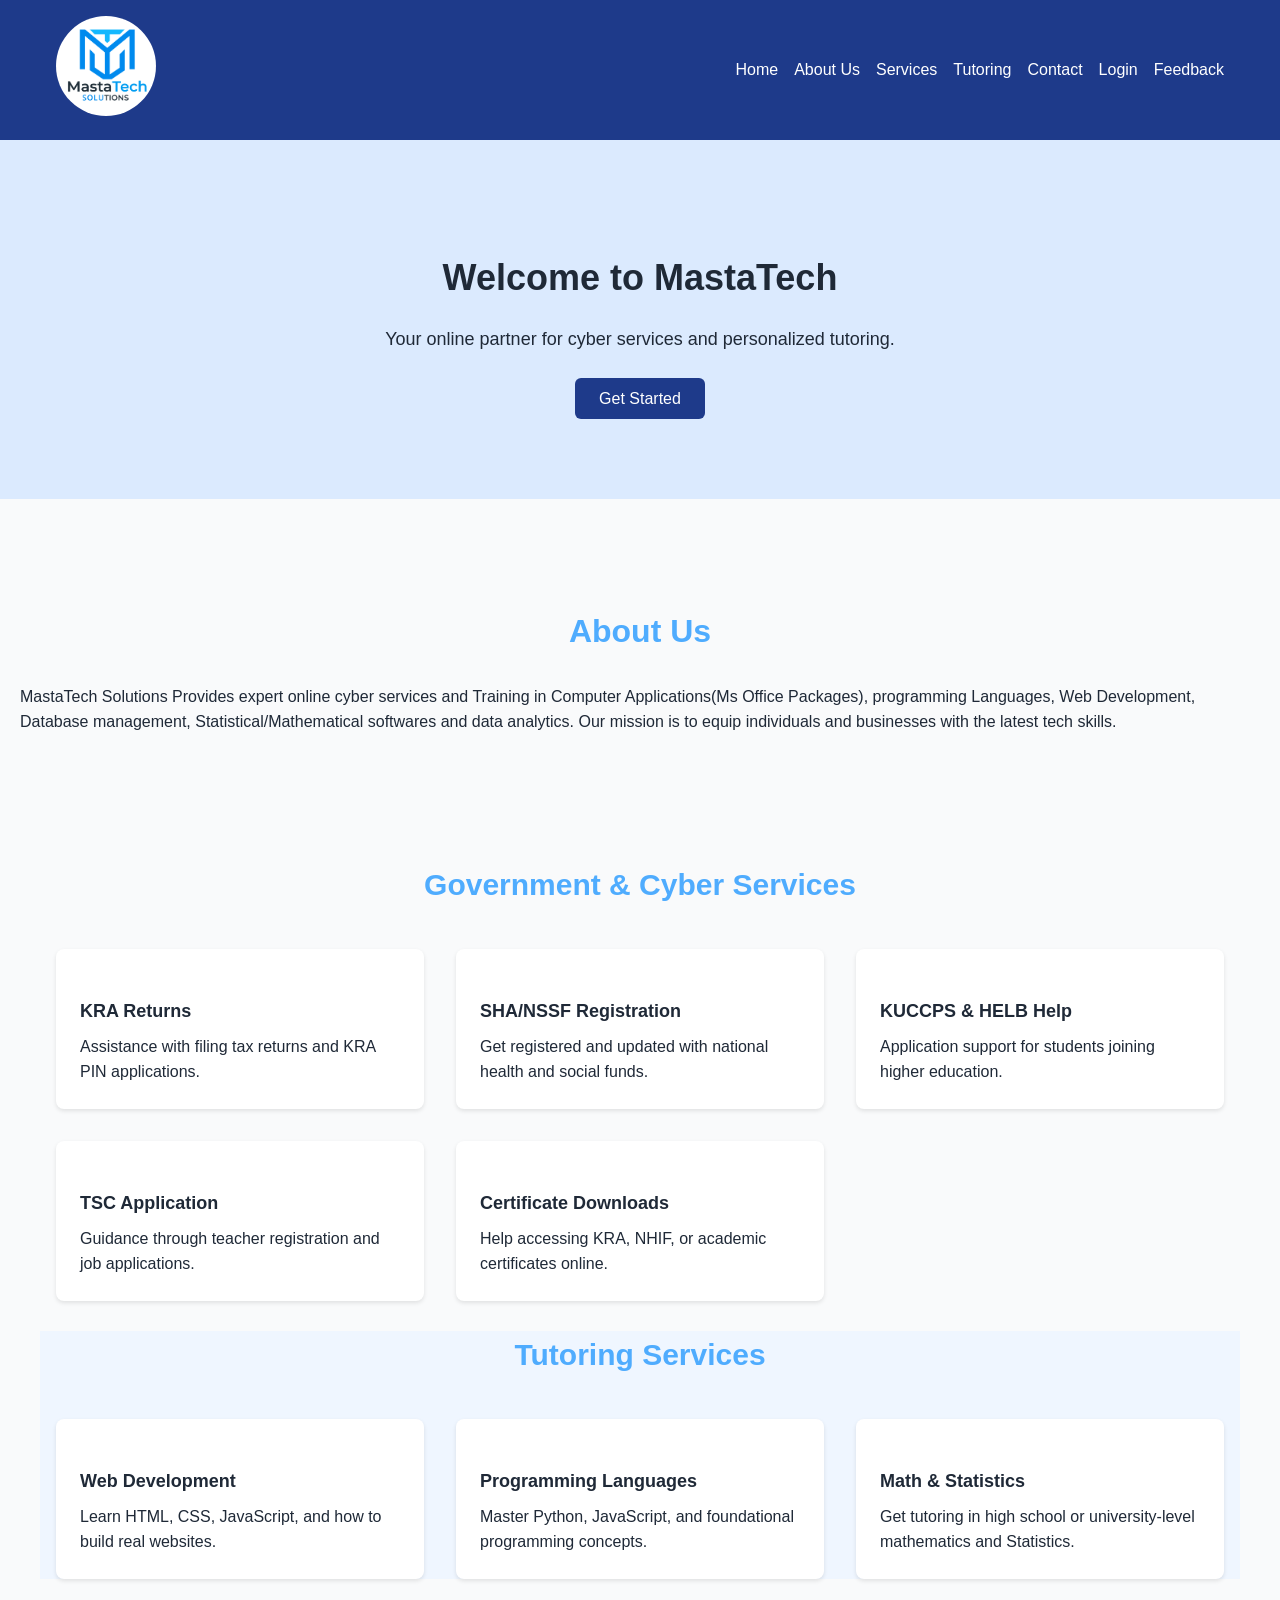
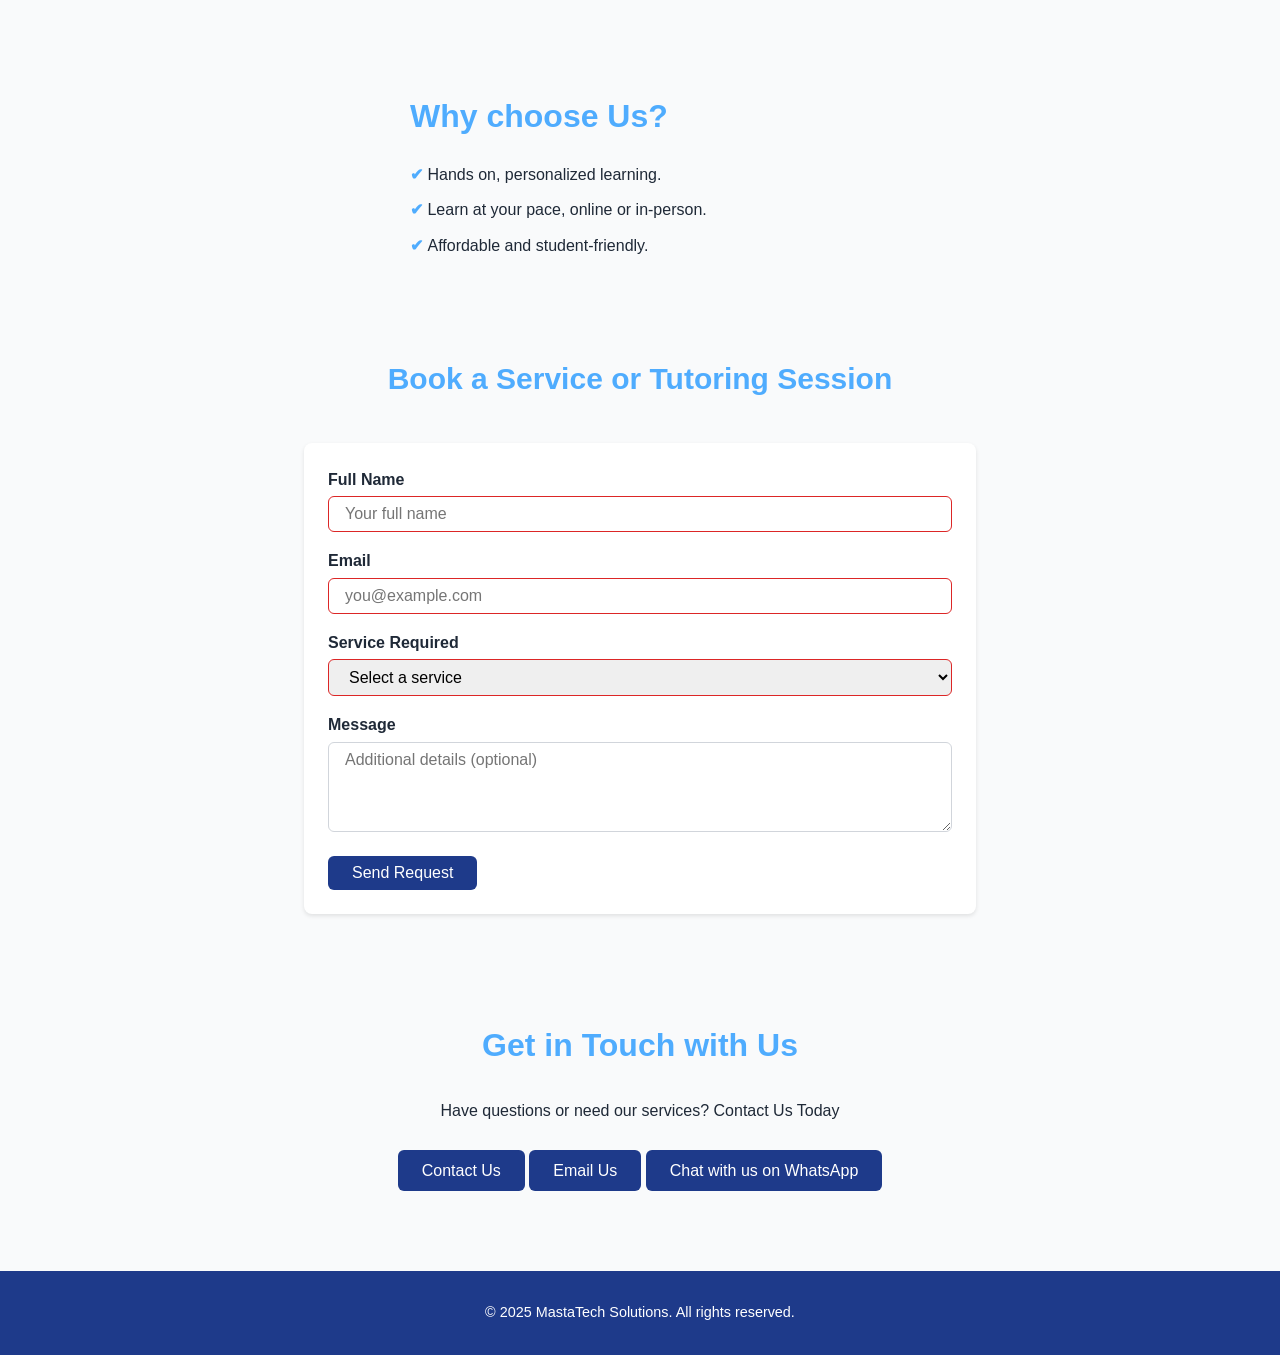
<file: index.html>
<!DOCTYPE html>
<html lang="en">
<head>
  <meta charset="UTF-8" />
  <meta name="viewport" content="width=device-width, initial-scale=1" />
  <meta name="description" content="MastaTech Solutions: Digital Goverment & cyber Services, Tech Training in Computer Applications, programming, web Development, data analytics and more.">
  <title>MastaTech Solutions</title>
  <style>
    /* Basic Reset & Styling */
    *, *::before, *::after {
      box-sizing: border-box;
    }
    body {
      margin: 0;
      font-family: Arial, sans-serif;
      background-color: #f9fafb;
      color: #1f2937;
      line-height: 1.6;
      scroll-behavior: smooth;
    }
    a {
      color: inherit;
      text-decoration: none;
    }
    a:hover {
      /*text-decoration: underline;*/
      color: #4facfe;
    }
    .container {
      max-width: 1200px;
      margin: 0 auto;
      padding: 0 1rem;
    }
    header {
      background-color: #1e3a8a;
      color: white;
      padding: 1rem 0;
      position: sticky;
      top: 0;
      z-index: 1000;
    }
    header .nav-wrapper {
      display: flex;
      justify-content: space-between;
      align-items: center;
    }
    header h1 {
      font-size: 1.25rem;
      font-weight: bold;
      margin: 0;
    }
    .logo{
    display: flex;
    /*flex-direction: column; /*text below logo*/
    align-items: center;
    gap: 10px;
}
.logo img{
    height: 100px;
    width: auto;
    border-radius: 50%;
    object-fit: cover;
}
    nav ul {
      list-style: none;
      display: flex;
      gap: 1rem;
      margin: 0;
      padding: 0;
      flex-wrap: wrap;
    }
    .menu-toggle {
      display: none;
      flex-direction: column;
      cursor: pointer;
      width: 24px;
      height: 20px;
      justify-content: space-between;
    }
    .menu-toggle span {
      background: white;
      height: 3px;
      border-radius: 2px;
    }
    nav {
      position: relative;
    }
    @media (max-width: 768px) {
      nav ul {
        flex-direction: column;
        position: absolute;
        top: 100%;
        right: 0;
        background: #1e3a8a;
        width: 150px;
        display: none;
        border-radius: 0 0 6px 6px;
      }
      nav ul.show {
        display: flex;
      }
      .menu-toggle {
        display: flex;
      }
    }

    #home {
      background-color: #dbeafe;
      text-align: center;
      padding: 5rem 1rem;
    }
    #home h2 {
      font-size: 2.25rem;
      font-weight: bold;
      margin-bottom: 1rem;
    }
    #home p {
      font-size: 1.125rem;
      margin-bottom: 1.5rem;
    }
    #home a {
      display: inline-block;
      background-color: #1e3a8a;
      color: white;
      padding: 0.5rem 1.5rem;
      border-radius: 0.375rem;
      transition: background-color 0.3s;
    }
    #home a:hover {
      background-color: #1d4ed8;
    }

    section {
      padding: 4rem 1rem;
    }
    h3.section-title {
      font-size: 1.875rem;
      font-weight: 600;
      text-align: center;
      margin-bottom: 2.5rem;
      color: #4facfe;
    }
    .grid-3 {
      display: grid;
      gap: 2rem;
    }
    @media (min-width: 768px) {
      .grid-3 {
        grid-template-columns: repeat(3, 1fr);
      }
    }
    @media (max-width: 767px) {
      .grid-3 {
        grid-template-columns: 1fr;
      }
    }
    .card {
      background-color: white;
      padding: 1.5rem;
      border-radius: 0.5rem;
      box-shadow: 0 2px 4px rgba(0,0,0,0.1);
    }
    .card h4 {
      font-weight: bold;
      font-size: 1.125rem;
      margin-bottom: 0.5rem;
    }
    .card p {
      margin: 0;
    }
    #tutoring {
      background-color: #eff6ff;
    }

    form {
      max-width: 672px;
      margin: 0 auto;
      background-color: white;
      padding: 1.5rem;
      border-radius: 0.5rem;
      box-shadow: 0 2px 4px rgba(0,0,0,0.1);
    }
    form label {
      display: block;
      font-weight: 600;
      margin-bottom: 0.25rem;
    }
    form input[type="text"],
    form input[type="email"],
    form select,
    form textarea {
      width: 100%;
      padding: 0.5rem 1rem;
      border: 1px solid #d1d5db;
      border-radius: 0.375rem;
      margin-bottom: 1rem;
      font-size: 1rem;
      font-family: inherit;
      resize: vertical;
      transition: border-color 0.3s;
    }
    form input[type="text"]:invalid,
    form input[type="email"]:invalid,
    form select:invalid,
    form textarea:invalid {
      border-color: #dc2626; /* red */
    }
    form input[type="text"]:focus,
    form input[type="email"]:focus,
    form select:focus,
    form textarea:focus {
      outline: none;
      border-color: #2563eb; /* blue */
      box-shadow: 0 0 0 2px rgba(37,99,235,0.3);
    }
    form button {
      background-color: #1e3a8a;
      color: white;
      padding: 0.5rem 1.5rem;
      border: none;
      border-radius: 0.375rem;
      font-size: 1rem;
      cursor: pointer;
      transition: background-color 0.3s;
    }
    form button:hover {
      background-color: #1d4ed8;
    }

    footer {
      background-color: #1e3a8a;
      color: white;
      text-align: center;
      padding: 1rem 1rem;
      font-size: 0.9rem;
    }
    .btn{
      background-color: #1e3a8a;
      color: white;
      padding: 0.5rem 1.5rem;
      border: none;
      border-radius: 0.375rem;
      font-size: 1rem;
      cursor: pointer;
      transition: background-color 0.3s;
      text-align: center;
      display : inline-block;
      margin-top : 10px;
}
.contact{
  text-align: center;
}

.btn:hover{
    background-color: #1d4ed8;
}
.why {
    text-align: left;
    padding: 40px 20px;
    max-width: 500px;
    margin: 40px auto;
    border-radius: 8px;
    box-shadow: 2px 2px 10px rgba(255, 255, 255, 0.1);

}

.why h3{
    color: #4facfe;
    font-size: 32px;
    margin-bottom: 20px;
}


.why ul{
    padding-left: 0;
    margin-top: 10px;
}

.why ul li{
    list-style-type: none;
    list-style-position: inside;
    margin-bottom: 10px;
    
}

.why ul li::before{
    content: "\2714  ";
    color: #4facfe;
    font-weight: bold;
}
section{
    padding: 80px 20px;
}
  </style>
</head>
<body>
  <header>
    <div class="container nav-wrapper">
      <!--<h1>MastaTech</h1>-->
      <div class="logo">
        <a href="#home" style="text-decoration: none;"><img src="mastatech.png" alt="mastatech_logo"></a>
    </div>
      <nav>
        <div class="menu-toggle" id="menu-toggle" aria-label="Toggle menu" tabindex="0">
          <span></span>
          <span></span>
          <span></span>
        </div>
        <ul id="nav-links">
          <li><a href="#home">Home</a></li>
          <li><a href="#about">About Us </a></li>
          <li><a href="#services">Services</a></li>
          <li><a href="#tutoring">Tutoring</a></li>
          <li><a href="#contact">Contact</a></li>
          <li><a href="mastatechlogin.html">Login</a></li>
          <li><a href="mastatechfeedback.html">Feedback</a></li>
        </ul>
      </nav>
    </div>
  </header>

  <section id="home">
    <h2>Welcome to MastaTech</h2>
    <p>Your online partner for cyber services and personalized tutoring.</p>
    <a href="#contact">Get Started</a>
  </section>
 
  <section id="about" class="about">
    <h2 style="color: #4facfe; font-size: 32px; text-align: center;">About Us</h2>
    <p>MastaTech Solutions Provides expert online cyber services and 
        Training in Computer Applications(Ms Office Packages), 
        programming Languages, Web Development, Database management, 
        Statistical/Mathematical softwares and data analytics. Our mission is to 
        equip individuals and businesses with the latest tech skills.
    </p>
</section>

  <section id="services" class="container">
    <h3 class="section-title">Government & Cyber Services</h3>
    <div class="grid-3">
      <div class="card">
        <h4>KRA Returns</h4>
        <p>Assistance with filing tax returns and KRA PIN applications.</p>
      </div>
      <div class="card">
        <h4>SHA/NSSF Registration</h4>
        <p>Get registered and updated with national health and social funds.</p>
      </div>
      <div class="card">
        <h4>KUCCPS & HELB Help</h4>
        <p>Application support for students joining higher education.</p>
      </div>
      <div class="card">
        <h4>TSC Application</h4>
        <p>Guidance through teacher registration and job applications.</p>
      </div>
      <div class="card">
        <h4>Certificate Downloads</h4>
        <p>Help accessing KRA, NHIF, or academic certificates online.</p>
      </div>
    </div>
  </section>

  <section id="tutoring" class="container">
    <h3 class="section-title">Tutoring Services</h3>
    <div class="grid-3">
      <div class="card">
        <h4>Web Development</h4>
        <p>Learn HTML, CSS, JavaScript, and how to build real websites.</p>
      </div>
      <div class="card">
        <h4>Programming Languages</h4>
        <p>Master Python, JavaScript, and foundational programming concepts.</p>
      </div>
      <div class="card">
        <h4>Math & Statistics</h4>
        <p>Get tutoring in high school or university-level mathematics and Statistics.</p>
      </div>
    </div>
  </section>
  <section id="why" class="why">
    <h3>Why choose Us?</h3>
    <ul>
        <li>Hands on, personalized learning.</li>
        <li>Learn at your pace, online or in-person.</li>
        <li>Affordable and student-friendly.</li>
    </ul>

</section>
  <section id="contact" class="container">
    <h3 class="section-title">Book a Service or Tutoring Session</h3>
    <form id="contactForm" action="https://formsubmit.co/ptechcyberspace5@gmail.com" method="POST" novalidate>
      <input type="hidden" name="_captcha" value="false" />
      <label for="name">Full Name</label>
      <input type="text" id="name" name="name" required minlength="3" placeholder="Your full name"/>

      <label for="email">Email</label>
      <input type="email" id="email" name="email" required placeholder="you@example.com"
      />

      <label for="service">Service Required</label>
      <select id="service" name="service" required>
        <option value="" disabled selected>Select a service</option>
        <option>Cyber Services</option>
        <option>Computer Packages-Ms Office suite</option>
        <option>Tutoring - Programming</option>
        <option>Tutoring - Web Development</option>
        <option>Tutoring - Math/Statistics</option>
        <option >Scientific Tools - MATLAB,SPSS,LaTeX,R</option>
      </select>

      <label for="message">Message</label>
      <textarea id="message" name="message" rows="4" placeholder="Additional details (optional)"></textarea>

      <button type="submit">Send Request</button>
    </form>
    <!--<a href="https://wa.me/0100314939?text=Hi%20MastaTech,%20I%20would%20like%20to%20book%20a%20session." target="_blank"
      rel="noopener"
      class="whatsapp-button"
      >Chat with us on WhatsApp</a>-->
  </section>
  <section id="contact" class="contact">
    <h2 style="color: #4facfe; font-size: 32px; text-align: center;">Get in Touch with Us</h2>
    <p style=" text-align: center;">Have questions or need our services? Contact Us Today</p>
    <a href="#contact" class="btn">Contact Us</a>
    <a href="mailto:ptechcyberspace5@gmail.com" class="btn">Email Us</a>
    <a href="https://wa.me/0100314939?text=Hi%20MastaTech,%20I%20would%20like%20to%20book%20a%20session." 
    class="btn" target="_blank" rel="noopener noreferrer">Chat with us on WhatsApp</a>
</section>

  <footer>
    <p>&copy; 2025 MastaTech Solutions. All rights reserved.</p>
  </footer>

  <script>
  // Toggle mobile menu
const menuToggle = document.getElementById('menu-toggle');
const navLinks = document.getElementById('nav-links');

menuToggle.addEventListener('click', () => {
  navLinks.classList.toggle('show');
});

// Allow keyboard toggle (Enter key)
menuToggle.addEventListener('keydown', (e) => {
  if (e.key === 'Enter' || e.key === ' ') {
    e.preventDefault();
    navLinks.classList.toggle('show');
  }
});

// Form validation and submission handling
const form = document.getElementById('contactForm');

form.addEventListener('submit', (e) => {
  // Clear previous errors (if you want to add error display later)

  // Simple validation checks
  const name = form.name.value.trim();
  const email = form.email.value.trim();
  const service = form.service.value;

  let valid = true;

  if (name.length < 3) {
    alert('Please enter your full name (at least 3 characters).');
    valid = false;
  }

  // Basic email regex
  const emailRegex = /^[^\s@]+@[^\s@]+\.[^\s@]+$/;
  if (!emailRegex.test(email)) {
    alert('Please enter a valid email address.');
    valid = false;
  }

  if (!service) {
    alert('Please select a service.');
    valid = false;
  }

  if (!valid) {
    e.preventDefault();
  }
});
</script>
</file>
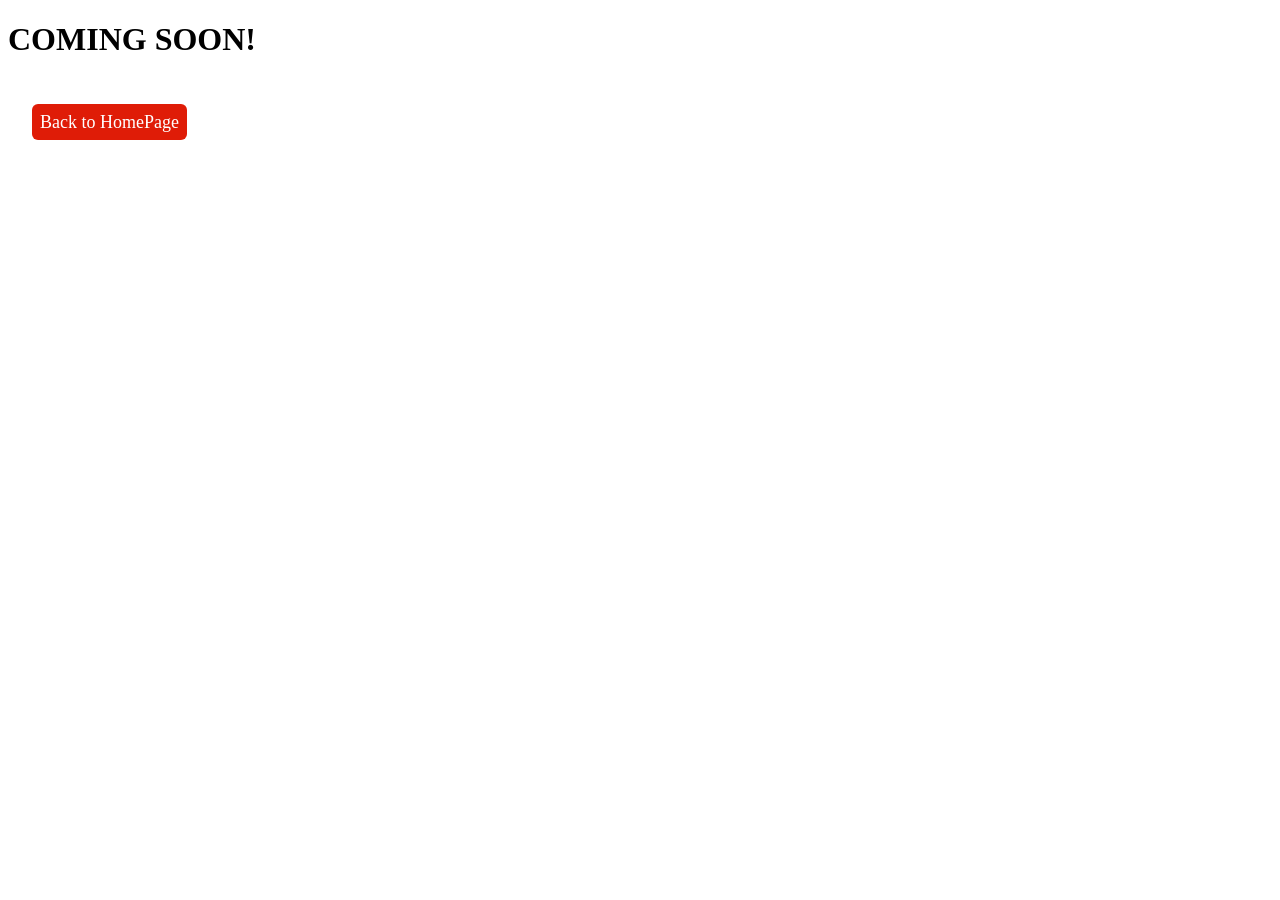
<file: mastatechfeedback.html>
<!DOCTYPE html>
<html lang="en">
<head>
    <meta charset="UTF-8">
    <meta name="viewport" content="width=device-width, initial-scale=1.0">
    <title>MastaTech Feedback Form</title>
    <style>
    .home{
        display: inline-block;
        margin-top: 20px;
        padding: 12px 24px;
        background: white;
        color: white;
        text-decoration: none;
        border-radius: 6px;
        font-size: 18px;
        transition: background 0.3s;
}
.home a{
    color: white;
    background: #df1c07;
    text-decoration: none;
    padding: 8px;
    border-radius: 6px;
}
.home a:hover{
    color: #3a8bdc;
    background: white;
}
    </style>
</head>
<body>
    <h1>COMING SOON!</h1>
    <div class="home">
        <a href="index.html">Back to HomePage</a>
    </div>
</body>
</html>
</file>
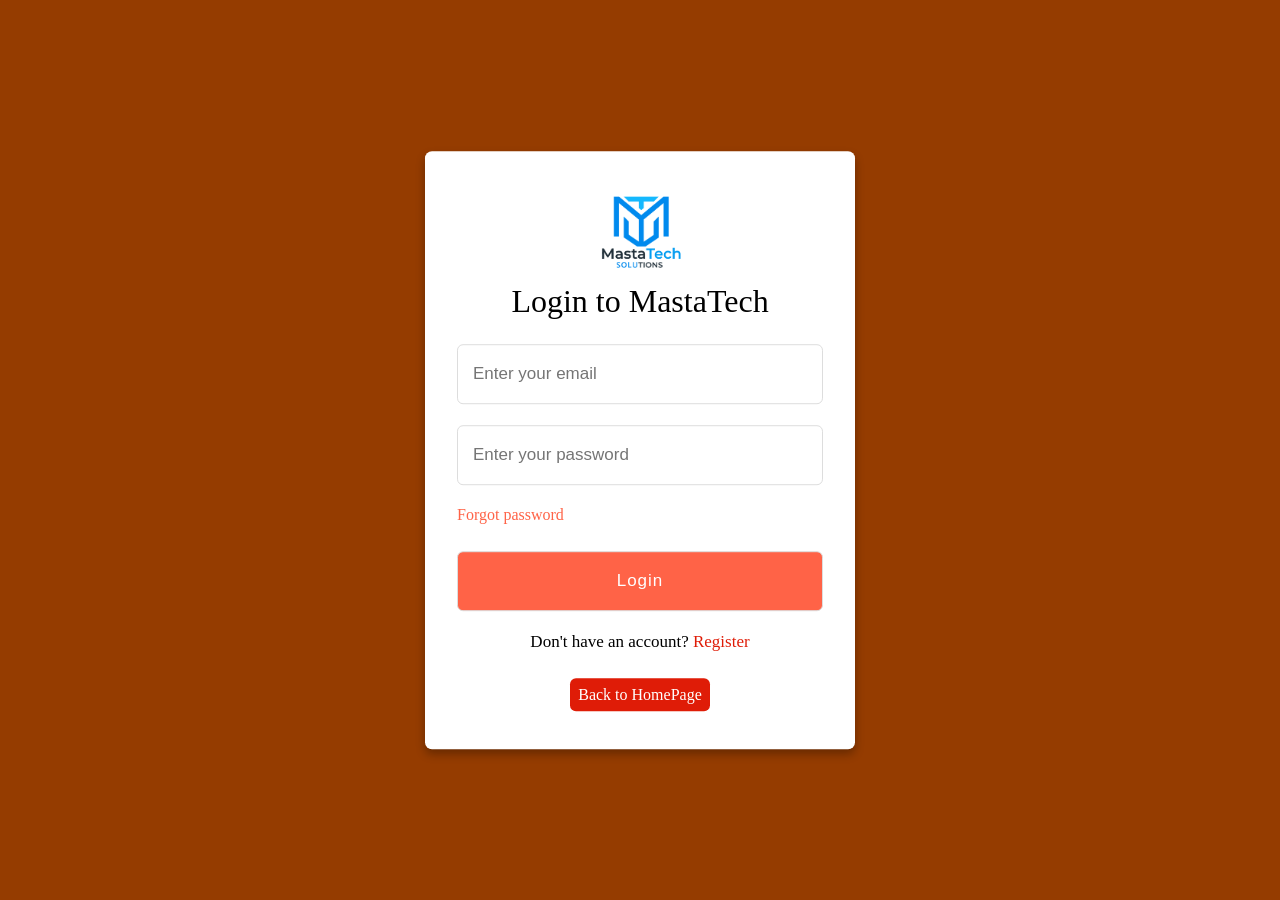
<file: mastatechlogin.html>
<!DOCTYPE html>
<html lang="en">
<head>
    <meta charset="UTF-8">
    <meta name="viewport" content="width=device-width, initial-scale=1.0">
    <title>Login and Register</title>
    <link rel="stylesheet" href="mastatechlogin.css">
</head>
<body>
    <div class="container">
        <input type="checkbox" id="check">
        <div class="login form">
            <div class="logo">
                <img src="mastatech.png" alt="mastatech_logo">
            </div>
            
            <header>Login to MastaTech</header>
            <form method="post" action="#">
                <input type="text" placeholder="Enter your email">
                <input type="password" placeholder="Enter your password">
                <a href="mastatechnotFound.html">Forgot password</a>
                <a href="mastatechnotFound.html"><input type="button" class="button" value="Login"></a>
            </form>
            <div class="signup">
                <span class="signup">Don't have an account?
                    <label for="check">Register</label>
                </span>
                <div class="home">
                    <a href="index.html">Back to HomePage</a>
                </div>
            </div>
        </div>
        <div class="registration form">
            <div class="logo">
                <img src="mastatech.png" alt="mastatech_logo">
            </div>
            <header>Signup to MastaTech</header>
            <form method="post" action="#">
                <input type="text" placeholder="Enter your email">
                <input type="password" placeholder="create a password">
                <input type="password" placeholder="confirm your password">
                <a href="mastatechnotFound.html"><input type="button" class="button" value="signup"></a>
            </form>
            <div class="signup">
                <span class="signup"> Already have an account?
                    <label for="check">Login</label>
                </span>
                <div class="home">
                    <a href="index.html">Back to HomePage</a>
                </div>
            </div>
        </div>
    </div>
</body>
</html>
</file>
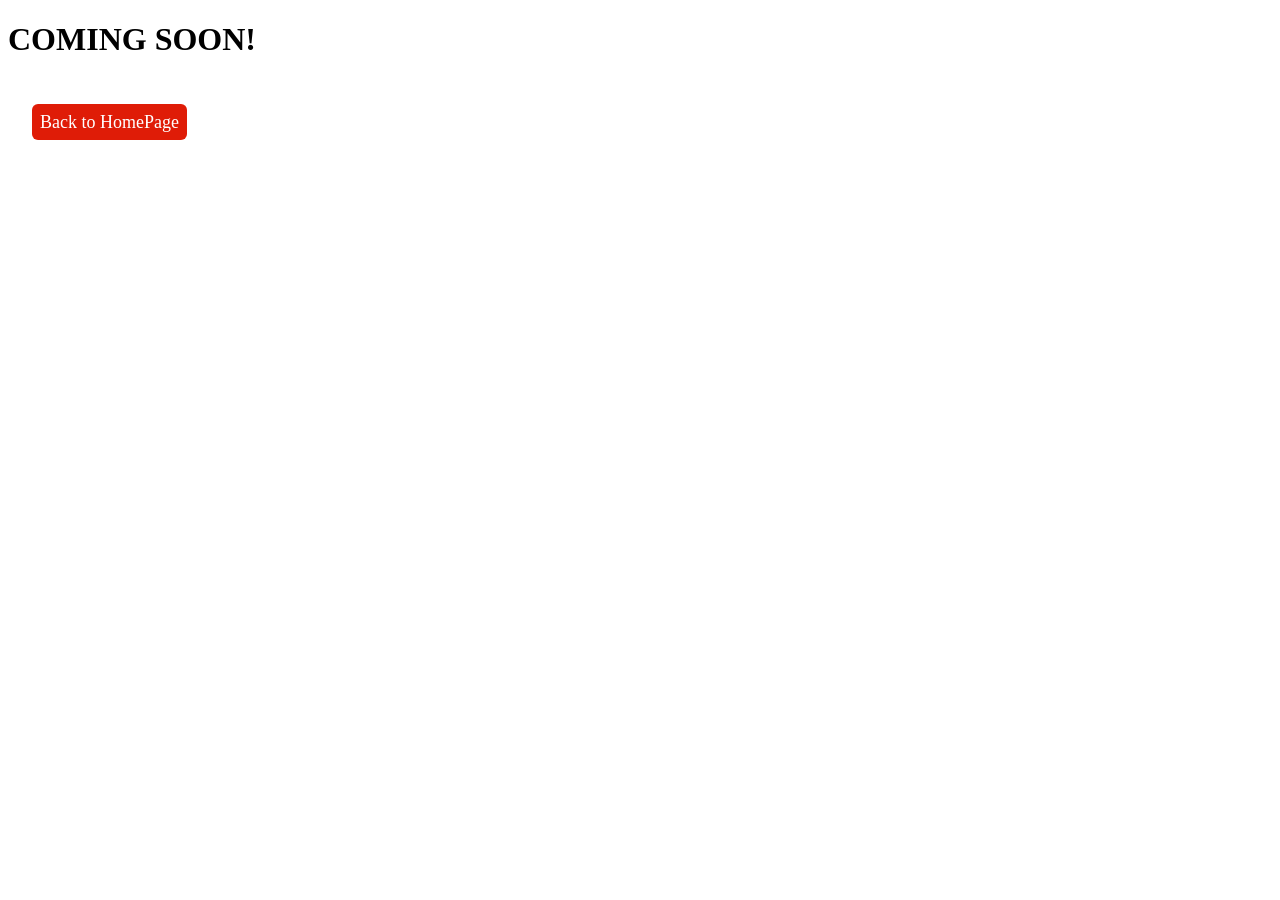
<file: mastatechnotFound.html>
<!DOCTYPE html>
<html lang="en">
<head>
    <meta charset="UTF-8">
    <meta name="viewport" content="width=device-width, initial-scale=1.0">
    <title>MastaTech coming soon</title>
    <style>
        .home{
            display: inline-block;
            margin-top: 20px;
            padding: 12px 24px;
            background: white;
            color: white;
            text-decoration: none;
            border-radius: 6px;
            font-size: 18px;
            transition: background 0.3s;
    }
    .home a{
        color: white;
        background: #df1c07;
        text-decoration: none;
        padding: 8px;
        border-radius: 6px;
    }
    .home a:hover{
        color: #3a8bdc;
        background: white;
    }
        </style>
    </head>
    <body>
        <h1>COMING SOON!</h1>
        <div class="home">
            <a href="index.html">Back to HomePage</a>
        </div>
    </body>
    </html>
</file>
<file: mastatechlogin.css>
*{
    margin: 0;
    padding: 0;
    box-sizing: border-box;
}
body{
    min-height: 100vh;
    width: 100%;
    background: #953c00;
}
.container{
    position: absolute;
    top: 50%;
    left: 50%;
    transform: translate(-50%, -50%);
    max-width: 430px;
    width: 100%;
    background: #fff;
    border-radius: 7px;
    box-shadow: 0 5px 10px rgb(0,0,0,0.3);
}
.container .registration{
    display: none;
}
#check:checked~ .registration{
    display: block;
}
#check:checked ~ .login{
    display: none;
}
#check{
    display: none;
}
.container .form{
    padding: 2rem;
}
.form header{
    font-size: 2rem;
    font-weight: 500;
    text-align: center;
    margin-bottom: 1.5rem;
}
.form input{
    height: 60px;
    width: 100%;
    padding: 0 15px;
    font-size: 17px;
    margin-bottom: 1.3rem;
    border: 1px solid #ddd;
    border-radius: 6px;
    outline: none;
}
.form input:focus{
    box-shadow: 0 1px 0 rgb(0,0,0, 0.2 );
}
.form a{
    font-size: 16px;
    color: tomato;
    text-decoration: none;
}
.form a:hover{
    text-decoration: underline;
}
.form input.button{
    color: #fff;
    background: tomato;
    font-family: 1.2rem;
    font-weight: 500;
    letter-spacing: 1px;
    margin-top: 1.7rem;
    cursor: pointer;
    transition: 0.4s;
}
.form input.button:hover{
    background: #661400;
}
.signup{
    font-size: 17px;
    text-align: center;
}
.signup label{
    color: #df1c07;
    cursor: pointer;
}
.signup label:hover{
    text-decoration: none;
    color: #3a8bdc;
}

.home{
    display: inline-block;
    margin-top: 20px;
    padding: 12px 24px;
    background: white;
    color: white;
    text-decoration: none;
    border-radius: 6px;
    font-size: 18px;
    transition: background 0.3s;
}
.signup .home a{
    color: white;
    background: #df1c07;
    text-decoration: none;
    padding: 8px;
    border-radius: 6px;
}
.signup .home a:hover{
    color: #3a8bdc;
    background: white;
}

.logo{
    display: flex;
    flex-direction: column; /*text below logo*/
    align-items: center;
    gap: 10px;
}
.logo img{
    height: 100px;
    width: auto;
    border-radius: 50%;
    object-fit: cover;
}
</file>
